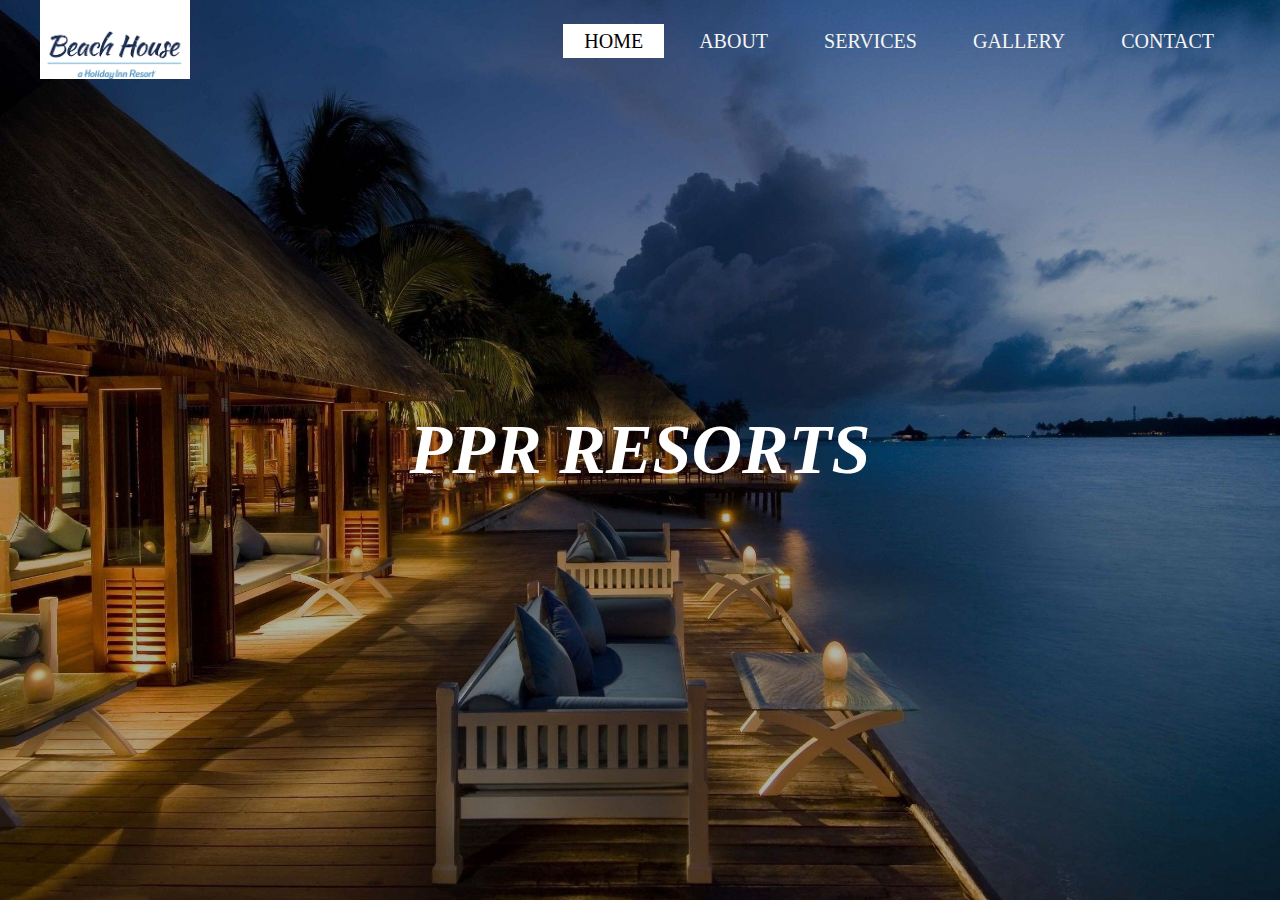
<file: web/index.html>
<!DOCTYPE html>
<html>
<head>
    <title>PPR CREATIONS</title>
    <link rel="stylesheet" type="text/css" href="css/style.css">
</head>
<body>
    <header>
        <div class="main">
            <div class="logo">
                <img src="logo1.png">
            
            </div>
            <ul>
                <li class="active"><a href="index.html">HOME</a></li>
                <li><a href="about.html">ABOUT</a></li>
                <li><a href="Services.html">SERVICES</a></li>
                <li><a href="gallery.html">GALLERY</a></li>
                <li><a href="contact.html">CONTACT</a></li>
            </ul>
        
        </div>
        <div class="title">
            <h1><i>PPR RESORTS</i></h1>
        
        </div>
    </header>
    
</body>
</html>
</file>
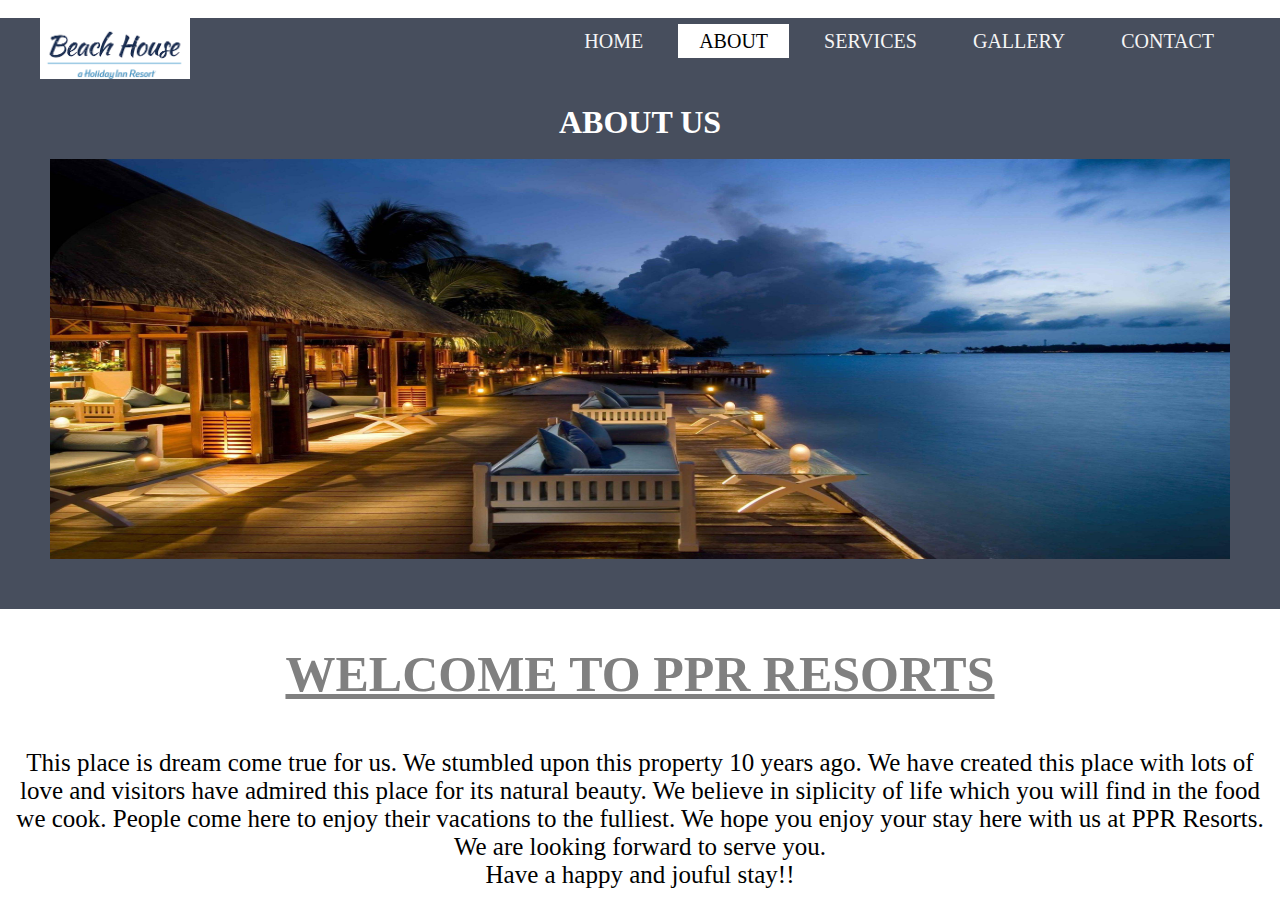
<file: web/about.html>
<!DOCTYPE html>
<html>
<head>
<meta name="viewport" content="width=device-width, initial-scale=1">
 <link rel="stylesheet" type="text/css" href="css/style.css">
    
    <style>
        .about-section {
  padding: 50px;
  text-align: center;
  background-color: #474e5d;
  color: white;
}
        
    
    </style>
</head>

<body>
    
    <div class="main">
            <div class="logo">
                <img src="logo1.png">
            
            </div>
            <ul>
                <li><a href="index.html">HOME</a></li>
                <li class="active"><a href="about.html">ABOUT</a></li>
                <li><a href="Services.html">SERVICES</a></li>
                <li><a href="gallery.html">GALLERY</a></li>
                <li><a href="contact.html">CONTACT</a></li>
            </ul>
        
        </div>
    
    <br>
    
    
    
    <div class="about-section">
        <br>
        <br>
        <h1>ABOUT US</h1>
        <br>
        <section>
        <img  class="mySlides" src="hotel.jpg" alt="myHotel" width="100%" height="400">
        <img  class="mySlides" src="hotel1.jpg" alt="myHotel" width="100%" height="400">
        <img  class="mySlides" src="hotel2.jpg" alt="myHotel" width="100%" height="400">
        <img  class="mySlides" src="hotel3.jpg" alt="myHotel" width="100%" height="400">
        <img  class="mySlides" src="hotel4.jpg" alt="myHotel" width="100%" height="400">
        </section>
    </div>
    
    <br>
    <br>
    
    <div class="info">
        <p><b> WELCOME TO PPR RESORTS</b></p>
    </div>
    
    <br>
    <br>
    
    <div class="info-more">
        <p>This place is dream come true for us. We stumbled upon this property 10 years ago. We have created this place with lots of love and visitors have admired this place for its natural beauty. We believe in siplicity of life which you will find in the food we cook.
        People come here to enjoy their vacations to the fulliest.
        We hope you enjoy your stay here with us at PPR Resorts.
        We are looking forward to serve you.
        
      
        </p>
    <p> Have a happy and jouful stay!!</p>
    </div>
    
    
    <script>
// Automatic Slideshow - change image every 3 seconds
var myIndex = 0;
carousel();

function carousel() {
  var i;
  var x = document.getElementsByClassName("mySlides");
  for (i = 0; i < x.length; i++) {
    x[i].style.display = "none";
  }
  myIndex++;
  if (myIndex > x.length) {myIndex = 1}
  x[myIndex-1].style.display = "block";
  setTimeout(carousel, 3000);
}
</script>
</body>
</html>
</file>
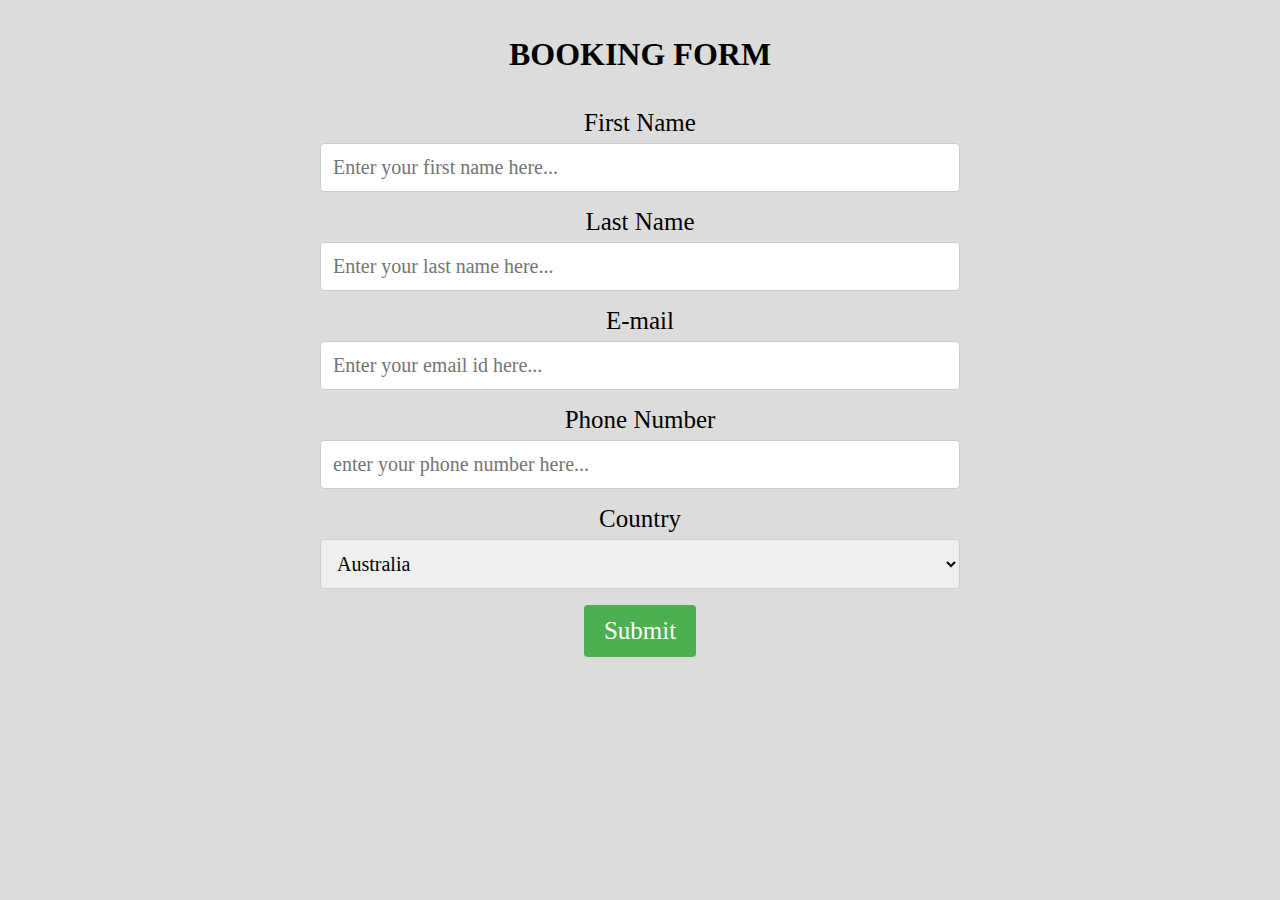
<file: web/bookingform.html>
<!DOCTYPE html>
<html>
<head>
<meta name="viewport" content="width=device-width, initial-scale=1">
<link rel="stylesheet" type="text/css" href="css/style.css">
    
    <style>
        
        
        
        body{
            background-color: gainsboro;
        }
    
    
       input[type=text], select, textarea {
  width: 50%;
  padding: 12px;
  border: 1px solid #ccc;
  border-radius: 4px;
  box-sizing: border-box;
  margin-top: 6px;
  margin-bottom: 16px;
  resize: vertical;
  font-size: 20px;
}

        
     input[type=email], select, textarea {
  width: 50%;
  padding: 12px;
  border: 1px solid #ccc;
  border-radius: 4px;
  box-sizing: border-box;
  margin-top: 6px;
  margin-bottom: 16px;
  resize: vertical;
  font-size: 20px;
}       
        
        
        
input[type=submit] {
  background-color: #4CAF50;
  color: white;
  padding: 12px 20px;
  border: none;
  border-radius: 4px;
  cursor: pointer;
}

input[type=submit]:hover {
  background-color: #45a049;
}
    
    
    
    
    </style>
</head>
<body>
    <br>
    <br>
    <center><h1>BOOKING FORM</h1></center>
    
    <br>
    <br>
    <div class="booking">
    <center>
    <form name="myForm">
        <label for="fname" style="font-size: 25px;">First Name</label>
        <br>
        <input type="text" id="fname" name="firstname" placeholder="Enter your first name here...">
        
        <br>
        
        <label for="lname" style="font-size: 25px;">Last Name</label>
        <br>
        <input type="text" id="lname" name="lastname" placeholder="Enter your last name here...">
        
        <br>
        
        <label for="email" style="font-size: 25px;">E-mail</label>
        <br>
        <input type="email" id="email" name="emailid" placeholder="Enter your email id here...">
        
        <br>
        
        <label for="phone" style="font-size: 25px;">Phone Number</label>
        <br>
        <input type="text" id="phonenum" name="phone" placeholder="enter your phone number here...">
        
        <br>
        
        <label for="country" style="font-size: 25px;">Country</label>
        <br>
        <select id="country" name="country">
            <option value="australia">Australia</option>
            <option value="england">England</option>
            <option value="india">India</option>
            <option value="unitedstates">United States</option>
            <option value="britain">United Kingdoms</option>
            <option value="newzealand">New Zealand</option>
            <option value="southafrica">South Africa</option>
        </select>
        
        <br>
    
        <input type="submit" style="font-size: 25px;" onclick="myFunction()">
    
    </form>
        </center>
    </div>
    
    <script>
        function myFunction(){
            
            var name1=document.myForm.firstname.value;
            var name2=document.myForm.lastname.value;
            var email=document.myForm.emailid.value;
            var phone=document.myForm.phone.value;
            if(name1=="" || name1==null)
                alert("first name must be filled...");
            else if(name2=="" || name2==null)
                alert("Last name must be filled...");
            else if(email.length<6)
                alert("Please enter a correct email...");
            else if(phone.length<10 || phone.length>10)
                alert("Please enter a valid phone number...");
            else
                alert("Booking Form successfully submitted....");
        }
    
        
    </script>
</body>

</html>
</file>
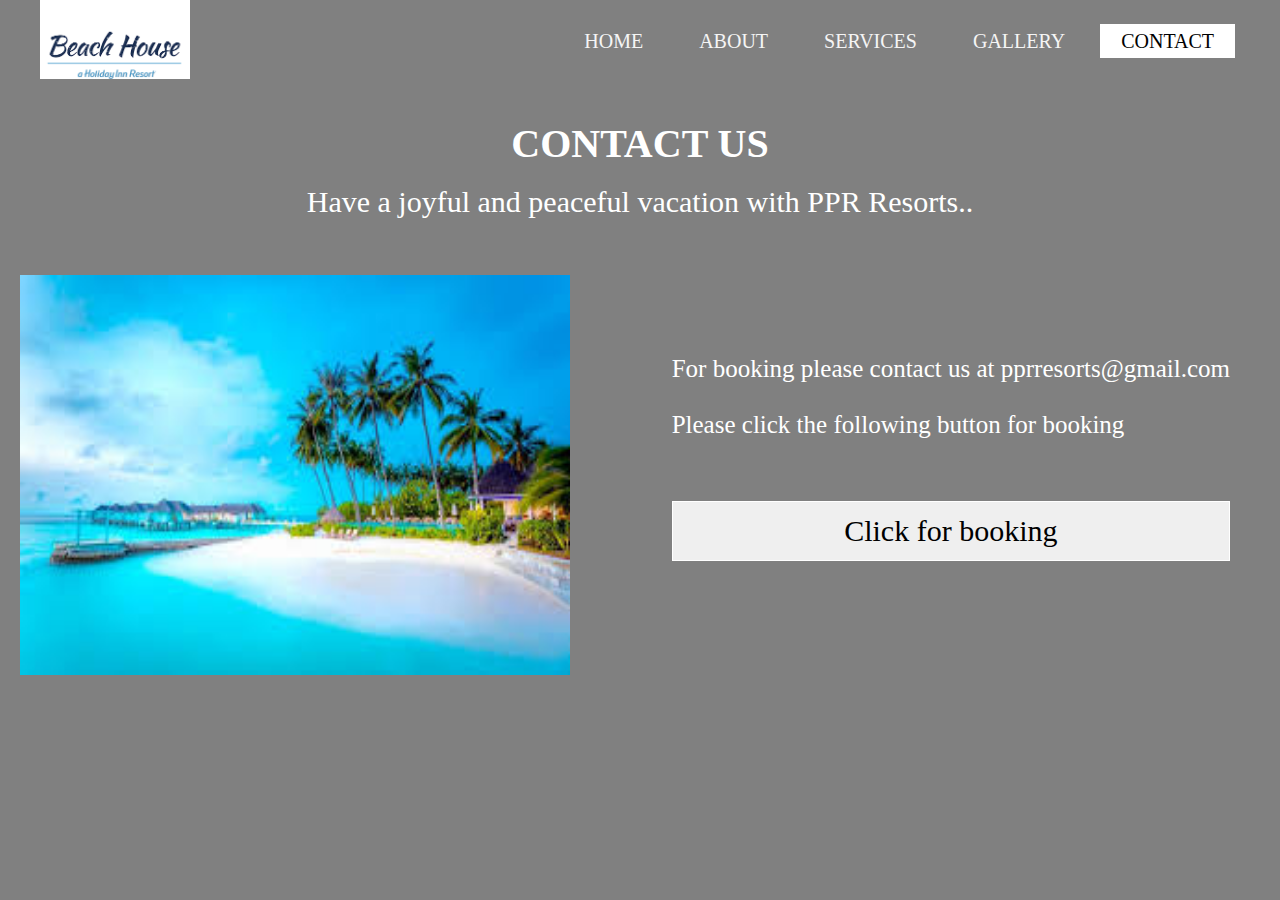
<file: web/contact.html>
<!DOCTYPE html>
<html>
<head>
<meta name="viewport" content="width=device-width, initial-scale=1">
<link rel="stylesheet" type="text/css" href="css/style.css">
<style>
    body{
        background-color: gray;
    }
    
   
</style>
</head>

    <body>
        
        <div class="main">
            <div class="logo">
                <img src="logo1.png">
            
            </div>
            <ul>
                <li><a href="index.html">HOME</a></li>
                <li><a href="about.html">ABOUT</a></li>
                <li><a href="Services.html">SERVICES</a></li>
                <li><a href="gallery.html">GALLERY</a></li>
                <li class="active"><a href="contact.html">CONTACT</a></li>
            </ul>
        
        </div>
    

        <div style="text-align: center; color: white; padding-top: 120px;">
            <h1 style="font-size: 40px;">CONTACT US </h1>
            <br>
            <p style="font-size: 30px;">Have a joyful and peaceful vacation with PPR Resorts..</p>
        </div>
        
        <br>
        <br>
        
        <div class="column">
            <img src="hotel6.jpg" alt="myresort" height="400" width="550">
            <a href="hotel6.jpg"></a>
        </div>
      
        <div class="row">
            <p>For booking please contact us at pprresorts@gmail.com</p>
            <br>
            <p>Please click the following button for booking </p>
            
            <br>
            <br>
            
           <button type="button" id="button" onclick="location.href='bookingform.html'">Click for booking</button>

            
         </div>
    </body>
</html>
</file>
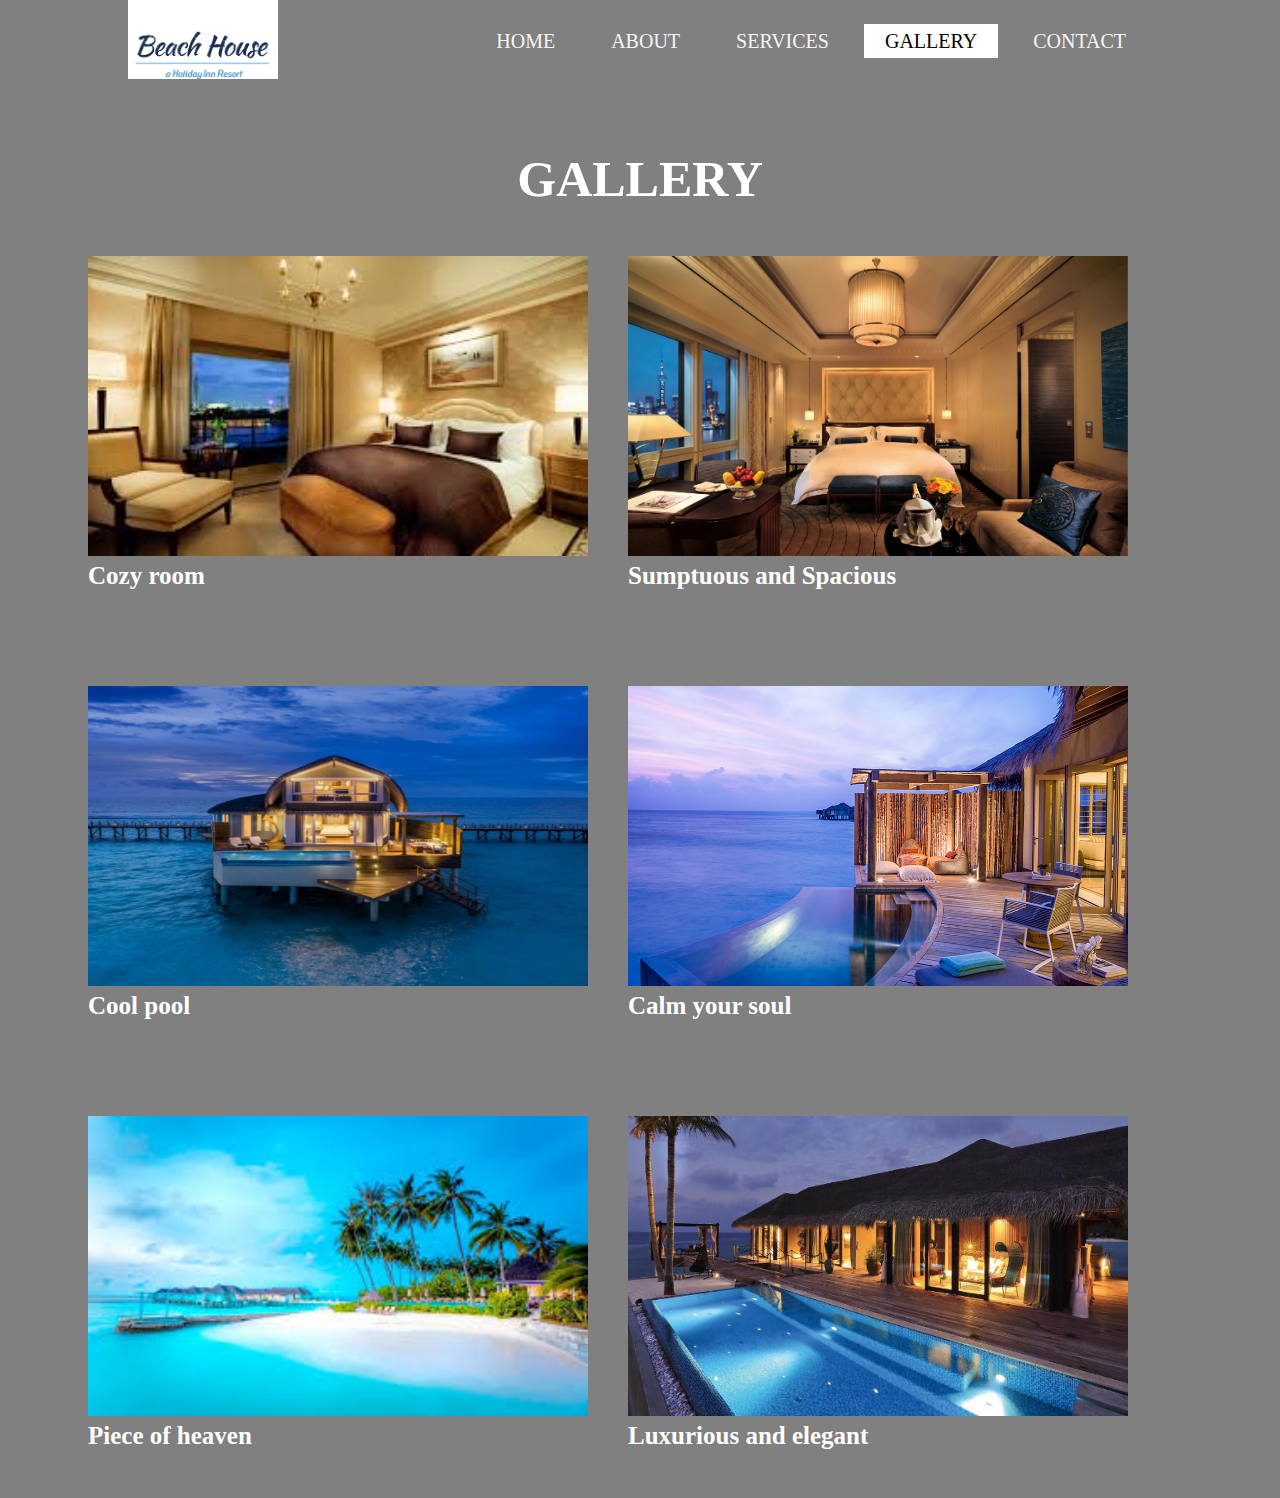
<file: web/gallery.html>
<!DOCTYPE html>
<html lang="en">
<head>
    <meta charset="UTF-8">
    <meta name="viewport" content="width=device-width, initial-scale=1.0">
    <link rel="stylesheet" type="text/css" href="css/style.css">
    <title>Gallery</title>
    <style>

        
        * {
            box-sizing: border-box;
            
          }
          
          body {
            background-color: gray;
            font-family: Arial;
        }
          
          /* Center website */
          .main {
            max-width: 80%;
            margin: auto;
            
          }
          
          h2 {
            font-size: 50px;
            word-break: break-all;
            text-align: center;
          }
          
          .row {
            margin: 8px -16px;
          }
          
          /* Add padding BETWEEN each column (if you want) */
          .row,
          .row > .column {
            padding: 20px;
            
          }
          
          /* Create three equal columns that floats next to each other */
          .column {
            float: left;
            justify-items: center;
              
          }
          
          /* Clear floats after rows */
          .row:after {
            content: "";
            display: table;
            clear: both;
          }
          
        img {
              width: 500px;
              height: 300px;
          }
          
          .clickable:hover {opacity: 0.7;}

          .modal {
            display: none; /* Hidden by default */
            position: fixed; /* Stay in place */
            z-index: 1; /* Sit on top */
            padding-top: 100px; /* Location of the box */
            left: 0;
            top: 0;
            width: 100%; /* Full width */
            height: 100%; /* Full height */
            overflow: auto; /* Enable scroll if needed */
            background-color: rgb(0,0,0); /* Fallback color */
            background-color: rgba(0,0,0,0.9); /* Black w/ opacity */
          }

          .modal-content {
            margin: auto;
            display: block;
            width: 1000px;
            max-width: 700px;
          }

          
          
          /* Caption of Modal Image */
          #caption {
            margin: auto;
            display: block;
            width: 80%;
            max-width: 700px;
            text-align: center;
            color: #ccc;
            padding: 10px 0;
            height: 150px;
          }
          
        .table{
            padding-right: 10%;
        }
        
        
          /* Add Animation */
          .modal-content, #caption {  
            -webkit-animation-name: zoom;
            -webkit-animation-duration: 0.6s;
            animation-name: zoom;
            animation-duration: 0.6s;
          }
          
          @-webkit-keyframes zoom {
            from {-webkit-transform:scale(0)} 
            to {-webkit-transform:scale(1)}
          }
          
          @keyframes zoom {
            from {transform:scale(0)} 
            to {transform:scale(1)}
          }
          
          /* The Close Button */
          .close {
            position: absolute;
            top: 15px;
            right: 35px;
            color: #f1f1f1;
            font-size: 40px;
            font-weight: bold;
            transition: 0.3s;
          }
          
          .close:hover,
          .close:focus {
            color: #bbb;
            text-decoration: none;
            cursor: pointer;
          }
          
          /* 100% Image Width on Smaller Screens */
          @media only screen and (max-width: 700px){
            .modal-content {
              width: 100%;
            }
          }
          
    </style>
</head>
<body>
    
    <div class="main">
            <div class="logo">
                <img src="logo1.png">
            
            </div>
            <ul>
                <li><a href="index.html">HOME</a></li>
                <li><a href="about.html">ABOUT</a></li>
                <li><a href="Services.html">SERVICES</a></li>
                <li class="active"><a href="gallery.html">GALLERY</a></li>
                <li><a href="contact.html">CONTACT</a></li>
            </ul>
        
        </div>
    
    <h2 style="padding-top: 150px; color: white;">GALLERY </h2>


<div class="table">
<div class="row">
  <div class="column nature">
    <div class="content">
      <img class="clickable"  src="hotel1.jpg" alt="Pool">
      <h4>Cozy room</h4>
    </div>
  </div>
  <div class="column nature">
    <div class="content">
      <img class="clickable"  src="hotel2.jpg" alt="Eatery" >
      <h4>Sumptuous and Spacious</h4>
    </div>
  </div>
</div>

<div class="row">
  <div class="column cars">
    <div class="content">
      <img class="clickable"  src="hotel3.jpg" alt="Rooms" >
      <h4>Cool pool</h4>
    </div>
  </div>
  <div class="column cars">
    <div class="content">
      <img class="clickable"  src="hotel4.jpg" alt="View">
      <h4>Calm your soul</h4>
    </div>
  </div>
    
    
    
<!-- END GRID -->
</div> 
    
    <div class="row">
  <div class="column nature">
    <div class="content">
      <img class="clickable"  src="hotel6.jpg" alt="Pool">
      <h4>Piece of heaven</h4>
    </div>
  </div>
  <div class="column nature">
    <div class="content">
      <img class="clickable"  src="hotel5.jpg" alt="Eatery" >
      <h4>Luxurious and elegant</h4>
    </div>
  </div>
</div>
    
    
    
    
    
    </div>
<div id="myModal" class="modal">
    <span class="close">&times;</span>
    <img class="modal-content" id="img01">
    <div id="caption"></div>
  </div>
    
    
<script>
    var modal = document.getElementById("myModal");
var i;

var img = document.getElementsByClassName("clickable");
var modalImg = document.getElementById("img01");

 for(i=0;i< img.length;i++)
   {    
    img[i].onclick = function(){

    modal.style.display = "block";
       modalImg.src = this.src;

 }
}

var span = document.getElementsByClassName("close")[0];


span.onclick = function() { 
   modal.style.display = "none";
}
    
 </script>
</body>
</html>
</file>
<file: web/css/style.css>
*{
    margin: 0;
    padding: 0;
    font-family: Century Gothic;
    
}

header{/*applying overlay*/
    background-image: linear-gradient(rgba(0,0,0,0.3),rgba(0,0,0,0.3)),url(../hotel.jpg);
    height: 100vh;
    background-size: cover;
    background-position: center;
}
ul{
    float: right;
    list-style-type: none;
    margin-top: 25px;
    
}
ul li{
    display: inline-block;
    padding: 5px;
}

ul li a{
    font-size: 20px;
    text-decoration: none;
    color: whitesmoke;
    padding: 5px 20px;
    border: 1px solid transparent;
    transition: 0.6s ease;
}

ul li a:hover{
    background-color: #fff;
    color: black;
}

ul li.active a{
    background-color: #fff;
    color: black;
}

.logo img{
    float: left;
    width: 150px;
    height: auto;
}

.main{
    max-width: 1200px;
    margin: auto;/*to center the page*/
}

.title{
    position: absolute;
    top: 50%;
    left: 50%;
    transform: translate(-50%,-50%)
}

.title h1{
    color: white;
    font-size: 70px;
    
}

.info{
    text-decoration: underline;
    text-align: center;
    font-size: 50px;
    color: gray;
    text-shadow: 
}

.info-more{
    text-decoration: none;
    text-align: center;
    padding: 10px;
    font-size: 25px;
}

.column{
    float: left;
    padding: 20px;
}

.row{
    float: right;
    padding-top: 100px;
    padding-right: 50px;
    color: white;
    font-size: 25px;
}

#button{
    width: 100%;
    padding: 12px;
    border: 1px solid white;
    margin-top: 6px;
    margin-bottom: 16px;
    color: black;
    font-size: 30px;
    cursor: pointer;
}

#button:hover{
    border: 2px solid black;
}
</file>
